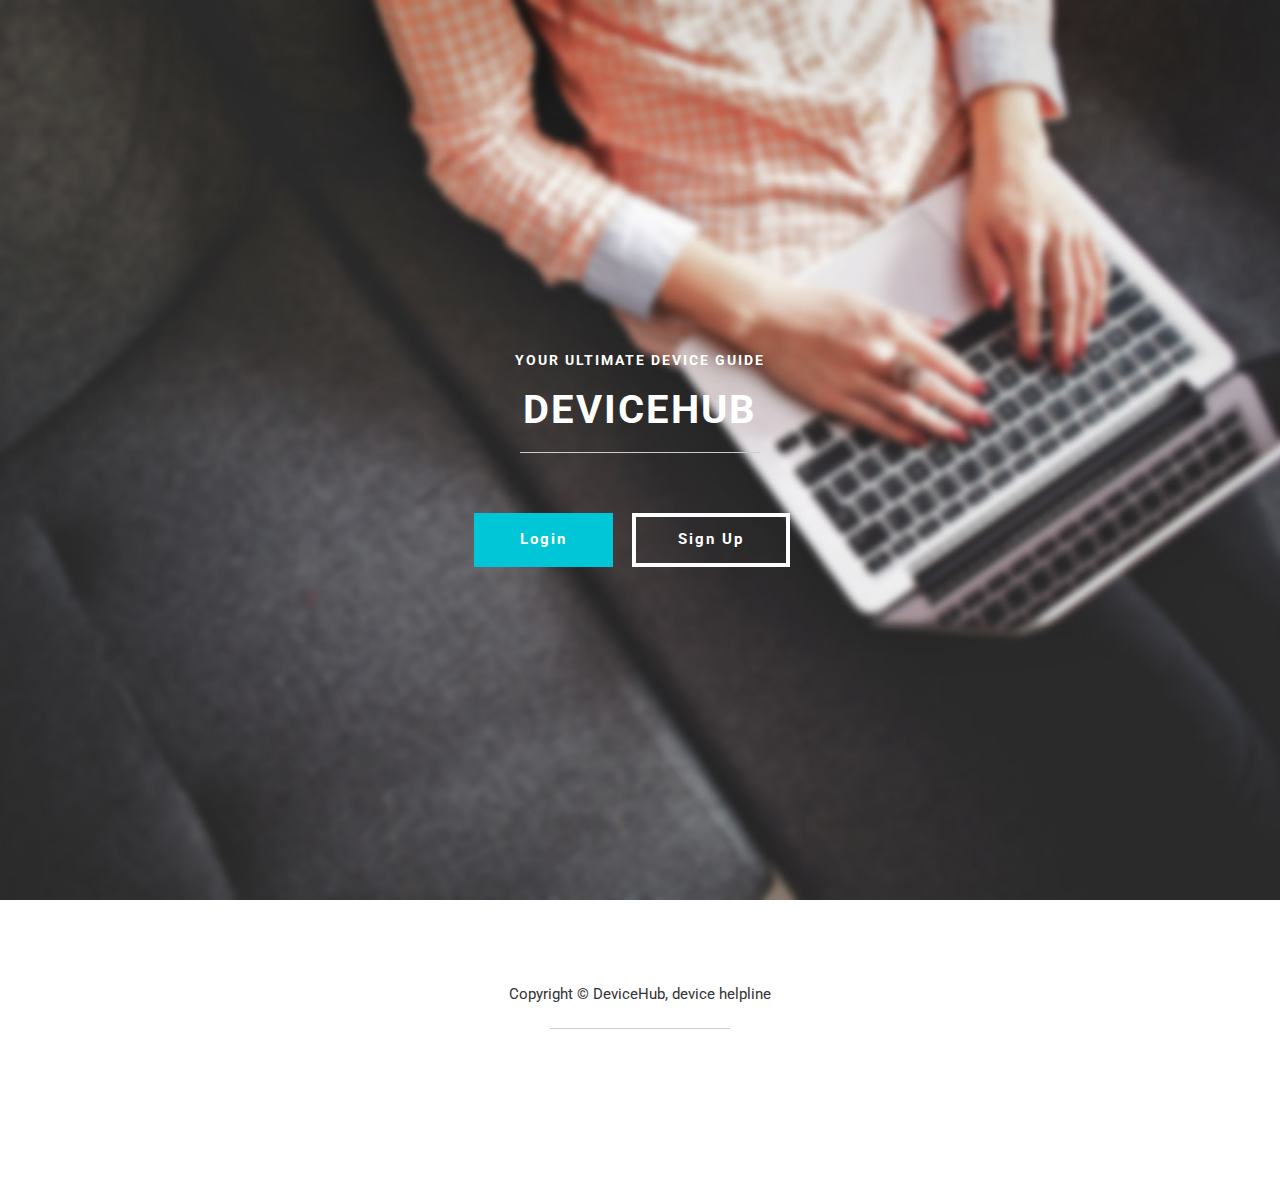
<file: index.html>
<!DOCTYPE html>
<html lang="en">
<head>
	<meta charset="utf-8">
	<title>DeviceHub</title>
	<meta http-equiv="X-UA-Compatible" content="IE=Edge">
	<meta name="viewport" content="width=device-width, initial-scale=1">
	<meta name="keywords" content="">
	<meta name="description" content="">
	<link rel="stylesheet" href="css/bootstrap.min.css">
	<link rel="stylesheet" href="css/font-awesome.min.css">
	<link rel="stylesheet" href="css/animate.min.css">
	<link rel="stylesheet" href="css/et-line-font.css">
	<link rel="stylesheet" href="css/nivo-lightbox.css">
	<link rel="stylesheet" href="css/nivo_themes/default/default.css">
	<link rel="stylesheet" href="css/style.css">
	<link href='https://fonts.googleapis.com/css?family=Roboto:400,300,500' rel='stylesheet' type='text/css'>
</head>
<body data-spy="scroll" data-target=".navbar-collapse" data-offset="50">

<section id="home">
	<div class="container">
		<div class="row">
			<div class="col-md-12 col-sm-12">
				<h3>YOUR ULTIMATE DEVICE GUIDE</h3>
				<h1>DEVICEHUB</h1>
				<hr>
				<a href="login.html" class="smoothScroll btn btn-danger">Login</a>
				<a href="signup.html" class="smoothScroll btn btn-default">Sign Up</a>
			</div>
		</div>
	</div>		
</section>

<footer>
	<div class="container">
		<div class="row">
			<div class="col-md-12 col-sm-12">
				<p>Copyright © DeviceHub, device helpline</p>
				<hr>
				<ul class="social-icon">
					<li><a href="#" class="fa fa-facebook wow fadeIn" data-wow-delay="0.3s"></a></li>
					<li><a href="#" class="fa fa-twitter wow fadeIn" data-wow-delay="0.6s"></a></li>
					<li><a href="#" class="fa fa-dribbble wow fadeIn" data-wow-delay="0.9s"></a></li>
					<li><a href="#" class="fa fa-behance wow fadeIn" data-wow-delay="0.9s"></a></li>
					<li><a href="#" class="fa fa-tumblr wow fadeIn" data-wow-delay="0.9s"></a></li>
				</ul>
			</div>
		</div>
	</div>
</footer>


<script src="js/jquery.js"></script>
<script src="js/bootstrap.min.js"></script>
<script src="js/smoothscroll.js"></script>
<script src="js/isotope.js"></script>
<script src="js/imagesloaded.min.js"></script>
<script src="js/nivo-lightbox.min.js"></script>
<script src="js/jquery.backstretch.min.js"></script>
<script src="js/wow.min.js"></script>
<script src="js/custom.js"></script>

</body>
</html>
</file>
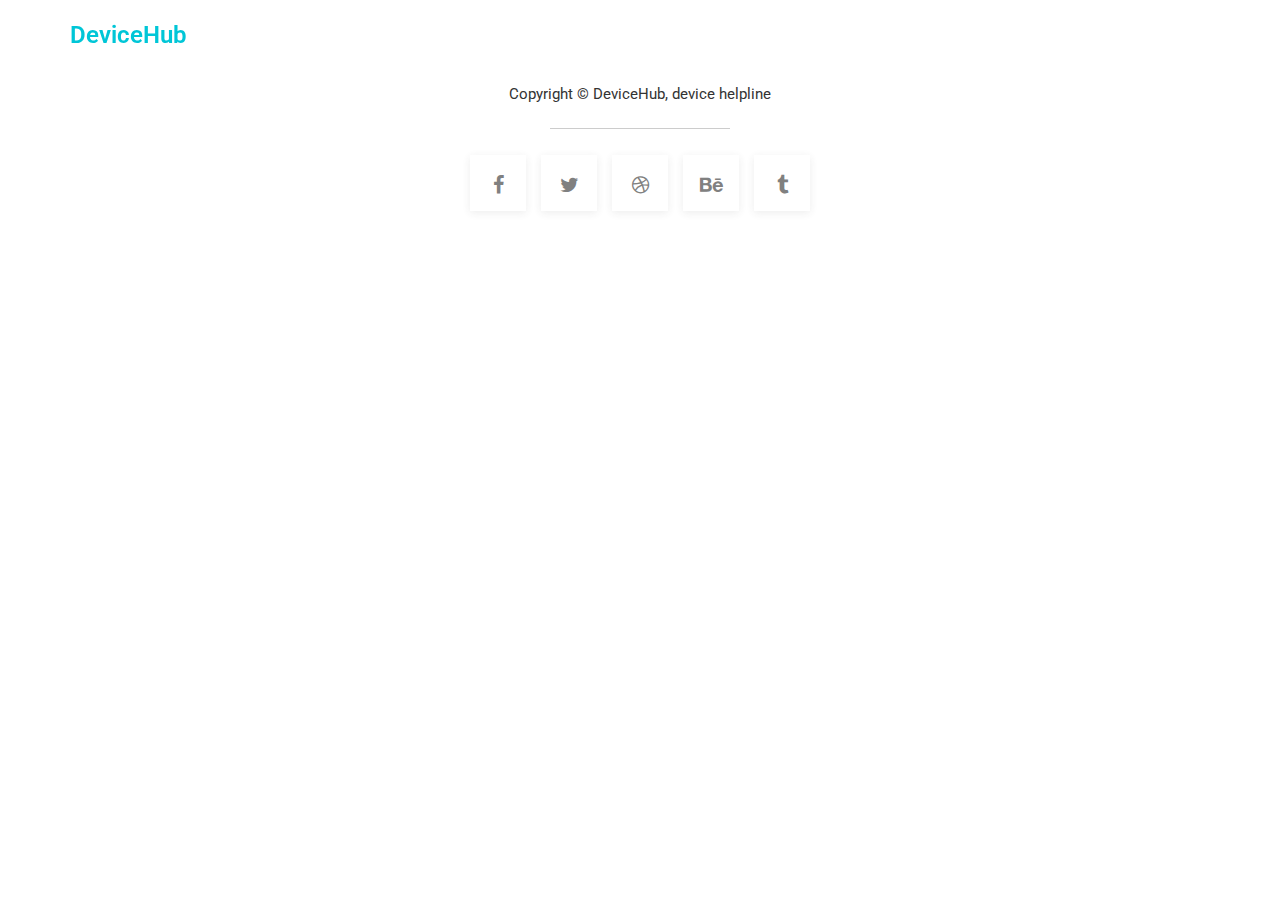
<file: information.html>
<!DOCTYPE html>
<html lang="en">
<head>
	<meta charset="utf-8">
	<title>DeviceHub</title>
	<meta http-equiv="X-UA-Compatible" content="IE=Edge">
	<meta name="viewport" content="width=device-width, initial-scale=1">
	<meta name="keywords" content="">
	<meta name="description" content="">
	<link rel="stylesheet" href="css/bootstrap.min.css">
	<link rel="stylesheet" href="css/font-awesome.min.css">
	<link rel="stylesheet" href="css/animate.min.css">
	<link rel="stylesheet" href="css/et-line-font.css">
	<link rel="stylesheet" href="css/nivo-lightbox.css">
	<link rel="stylesheet" href="css/nivo_themes/default/default.css">
	<link rel="stylesheet" href="css/style.css">
	<link href='https://fonts.googleapis.com/css?family=Roboto:400,300,500' rel='stylesheet' type='text/css'>
</head>
<body data-spy="scroll" data-target=".navbar-collapse" data-offset="50">



<section class="navbar navbar-fixed-top custom-navbar" role="navigation">
	<div class="container">
		<div class="navbar-header">
			<button class="navbar-toggle" data-toggle="collapse" data-target=".navbar-collapse">
				<span class="icon icon-bar"></span>
				<span class="icon icon-bar"></span>
				<span class="icon icon-bar"></span>
			</button>
			<a href="landing.html" class="navbar-brand">DeviceHub</a>
		</div>
		<div class="collapse navbar-collapse">
			<ul class="nav navbar-nav navbar-right">
				<li><a href="landing.html" class="smoothScroll">HOME</a></li>
				<li><a href="profile.html" class="smoothScroll">PROFILE</a></li>
				<li><a href="settings.html" class="smoothScroll">SETTINGS</a></li>
			</ul>
		</div>
	</div>
</section>
    
<footer>
	<div class="container">
		<div class="row">
			<div class="col-md-12 col-sm-12">
				<p>Copyright © DeviceHub, device helpline</p>
				<hr>
				<ul class="social-icon">
					<li><a href="#" class="fa fa-facebook wow fadeIn" data-wow-delay="0.3s"></a></li>
					<li><a href="#" class="fa fa-twitter wow fadeIn" data-wow-delay="0.6s"></a></li>
					<li><a href="#" class="fa fa-dribbble wow fadeIn" data-wow-delay="0.9s"></a></li>
					<li><a href="#" class="fa fa-behance wow fadeIn" data-wow-delay="0.9s"></a></li>
					<li><a href="#" class="fa fa-tumblr wow fadeIn" data-wow-delay="0.9s"></a></li>
				</ul>
			</div>
		</div>
	</div>
</footer>


<script src="js/jquery.js"></script>
<script src="js/bootstrap.min.js"></script>
<script src="js/smoothscroll.js"></script>
<script src="js/isotope.js"></script>
<script src="js/imagesloaded.min.js"></script>
<script src="js/nivo-lightbox.min.js"></script>
<script src="js/jquery.backstretch.min.js"></script>
<script src="js/wow.min.js"></script>
<script src="js/custom.js"></script>

</body>
</html>
</file>
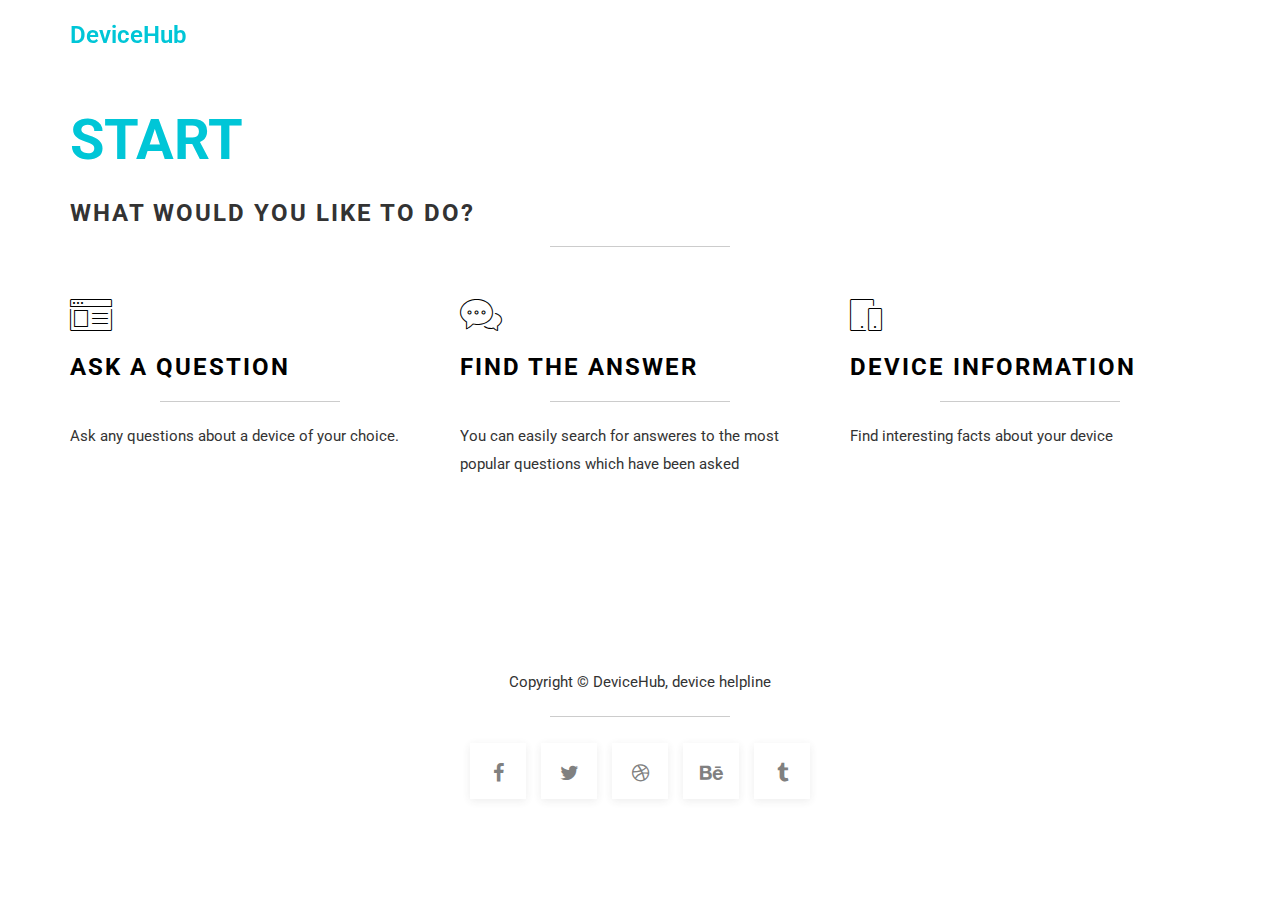
<file: landing.html>
<!DOCTYPE html>
<html lang="en">
<head>
	<meta charset="utf-8">
	<title>DeviceHub</title>
	<meta http-equiv="X-UA-Compatible" content="IE=Edge">
	<meta name="viewport" content="width=device-width, initial-scale=1">
	<meta name="keywords" content="">
	<meta name="description" content="">
	<link rel="stylesheet" href="css/bootstrap.min.css">
	<link rel="stylesheet" href="css/font-awesome.min.css">
	<link rel="stylesheet" href="css/animate.min.css">
	<link rel="stylesheet" href="css/et-line-font.css">
	<link rel="stylesheet" href="css/nivo-lightbox.css">
	<link rel="stylesheet" href="css/nivo_themes/default/default.css">
	<link rel="stylesheet" href="css/style.css">
	<link href='https://fonts.googleapis.com/css?family=Roboto:400,300,500' rel='stylesheet' type='text/css'>
</head>
<body data-spy="scroll" data-target=".navbar-collapse" data-offset="50">
 

<section class="navbar navbar-fixed-top custom-navbar" role="navigation">
	<div class="container">
		<div class="navbar-header">
			<button class="navbar-toggle" data-toggle="collapse" data-target=".navbar-collapse">
				<span class="icon icon-bar"></span>
				<span class="icon icon-bar"></span>
				<span class="icon icon-bar"></span>
			</button>
			<a href="landing.html" class="navbar-brand">DeviceHub</a>
		</div>
		<div class="collapse navbar-collapse">
			<ul class="nav navbar-nav navbar-right">
				<li><a href="landing.html" class="smoothScroll">HOME</a></li>
				<li><a href="profile.html" class="smoothScroll">PROFILE</a></li>
				<li><a href="settings.html" class="smoothScroll">SETTINGS</a></li>
			</ul>
		</div>
	</div>
</section>
 
<section id="landing">
	<div class="container">
		<div class="row">
			<div class="col-md-12 col-sm-12">
				<div class="section-title">
					<strong>START</strong>
					<h1 class="heading bold">WHAT WOULD YOU LIKE TO DO?</h1>
					<hr>
				</div>
			</div>
			<div class="col-lg-4 col-md-4 col-sm-4 wow fadeInUp" data-wow-delay="1s">
                <a href="question.html">
				<i class="icon-browser medium-icon"></i>
					<h3>ASK A QUESTION</h3>
                     </a>
					<hr>
					<p>Ask any questions about a device of your choice.</p>
			</div>
            <div class="col-lg-4 col-md-4 col-sm-4 wow fadeInUp" data-wow-delay="1s">
                <a href="search.html">
				<i class="icon-chat medium-icon"></i>
					<h3>FIND THE ANSWER</h3></a>
					<hr>
					<p>You can easily search for answeres to the most popular questions which have been asked</p>
			</div>
			<div class="col-lg-4 col-md-4 col-sm-4 wow fadeInUp" data-wow-delay="0.9s">
                <a href="information.html">
				<i class="icon-mobile medium-icon"></i>
					<h3>DEVICE INFORMATION</h3></a>
					<hr>
					<p>Find interesting facts about your device</p>
			</div>
		</div>
	</div>
</section>
    
<footer>
	<div class="container">
		<div class="row">
			<div class="col-md-12 col-sm-12">
				<p>Copyright © DeviceHub, device helpline</p>
				<hr>
				<ul class="social-icon">
					<li><a href="#" class="fa fa-facebook wow fadeIn" data-wow-delay="0.3s"></a></li>
					<li><a href="#" class="fa fa-twitter wow fadeIn" data-wow-delay="0.6s"></a></li>
					<li><a href="#" class="fa fa-dribbble wow fadeIn" data-wow-delay="0.9s"></a></li>
					<li><a href="#" class="fa fa-behance wow fadeIn" data-wow-delay="0.9s"></a></li>
					<li><a href="#" class="fa fa-tumblr wow fadeIn" data-wow-delay="0.9s"></a></li>
				</ul>
			</div>
		</div>
	</div>
</footer>


<script src="js/jquery.js"></script>
<script src="js/bootstrap.min.js"></script>
<script src="js/smoothscroll.js"></script>
<script src="js/isotope.js"></script>
<script src="js/imagesloaded.min.js"></script>
<script src="js/nivo-lightbox.min.js"></script>
<script src="js/jquery.backstretch.min.js"></script>
<script src="js/wow.min.js"></script>
<script src="js/custom.js"></script>

</body>
</html>
</file>
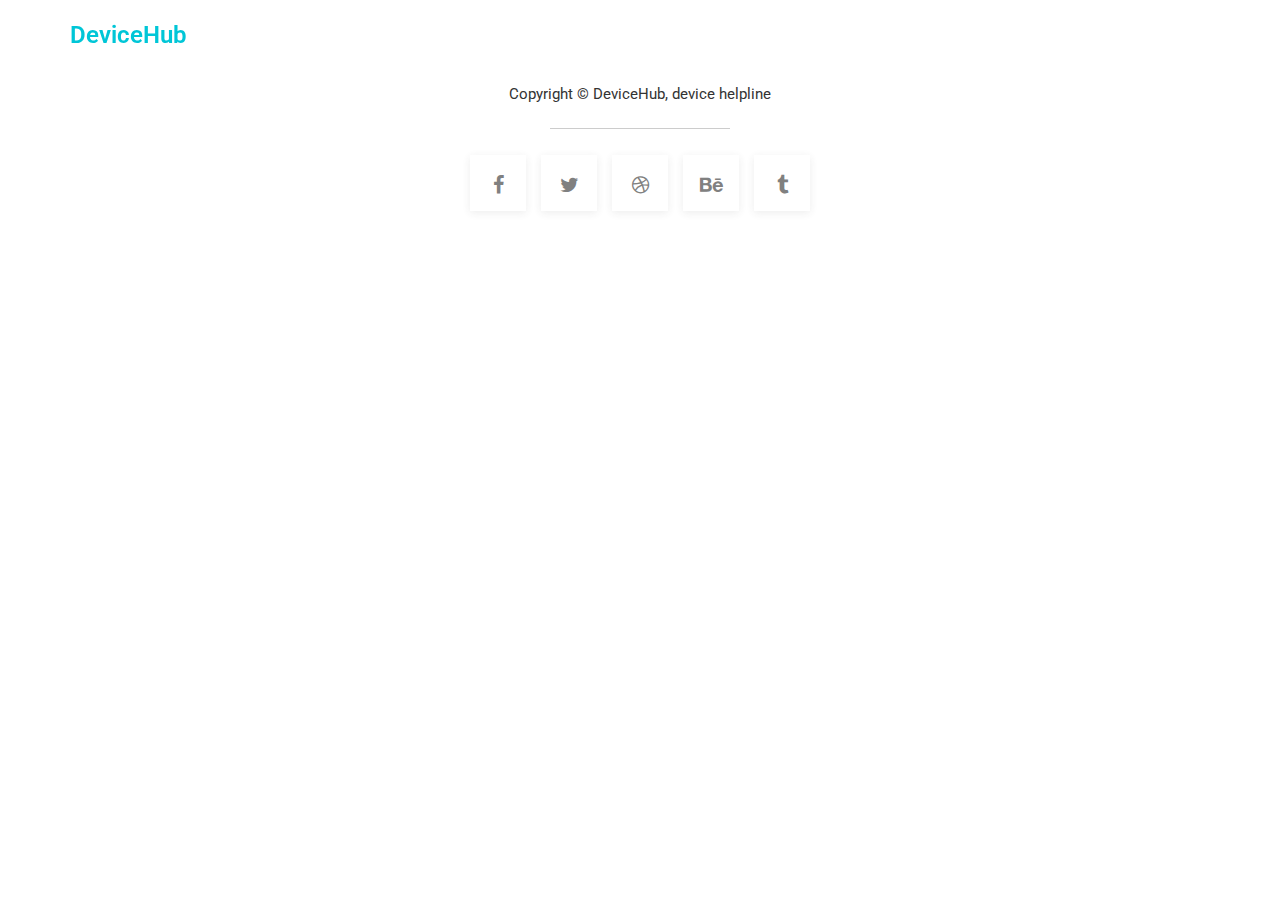
<file: login.html>
<!DOCTYPE html>
<html lang="en">
<head>
	<meta charset="utf-8">
	<title>DeviceHub</title>
	<meta http-equiv="X-UA-Compatible" content="IE=Edge">
	<meta name="viewport" content="width=device-width, initial-scale=1">
	<meta name="keywords" content="">
	<meta name="description" content="">
	<link rel="stylesheet" href="css/bootstrap.min.css">
	<link rel="stylesheet" href="css/font-awesome.min.css">
	<link rel="stylesheet" href="css/animate.min.css">
	<link rel="stylesheet" href="css/et-line-font.css">
	<link rel="stylesheet" href="css/nivo-lightbox.css">
	<link rel="stylesheet" href="css/nivo_themes/default/default.css">
	<link rel="stylesheet" href="css/style.css">
	<link href='https://fonts.googleapis.com/css?family=Roboto:400,300,500' rel='stylesheet' type='text/css'>
</head>
<body data-spy="scroll" data-target=".navbar-collapse" data-offset="50">



<section class="navbar navbar-fixed-top custom-navbar" role="navigation">
	<div class="container">
		<div class="navbar-header">
			<button class="navbar-toggle" data-toggle="collapse" data-target=".navbar-collapse">
				<span class="icon icon-bar"></span>
				<span class="icon icon-bar"></span>
				<span class="icon icon-bar"></span>
			</button>
			<a href="landing.html" class="navbar-brand">DeviceHub</a>
		</div>
	</div>
</section>
    
<footer>
	<div class="container">
		<div class="row">
			<div class="col-md-12 col-sm-12">
				<p>Copyright © DeviceHub, device helpline</p>
				<hr>
				<ul class="social-icon">
					<li><a href="#" class="fa fa-facebook wow fadeIn" data-wow-delay="0.3s"></a></li>
					<li><a href="#" class="fa fa-twitter wow fadeIn" data-wow-delay="0.6s"></a></li>
					<li><a href="#" class="fa fa-dribbble wow fadeIn" data-wow-delay="0.9s"></a></li>
					<li><a href="#" class="fa fa-behance wow fadeIn" data-wow-delay="0.9s"></a></li>
					<li><a href="#" class="fa fa-tumblr wow fadeIn" data-wow-delay="0.9s"></a></li>
				</ul>
			</div>
		</div>
	</div>
</footer>


<script src="js/jquery.js"></script>
<script src="js/bootstrap.min.js"></script>
<script src="js/smoothscroll.js"></script>
<script src="js/isotope.js"></script>
<script src="js/imagesloaded.min.js"></script>
<script src="js/nivo-lightbox.min.js"></script>
<script src="js/jquery.backstretch.min.js"></script>
<script src="js/wow.min.js"></script>
<script src="js/custom.js"></script>

</body>
</html>
</file>
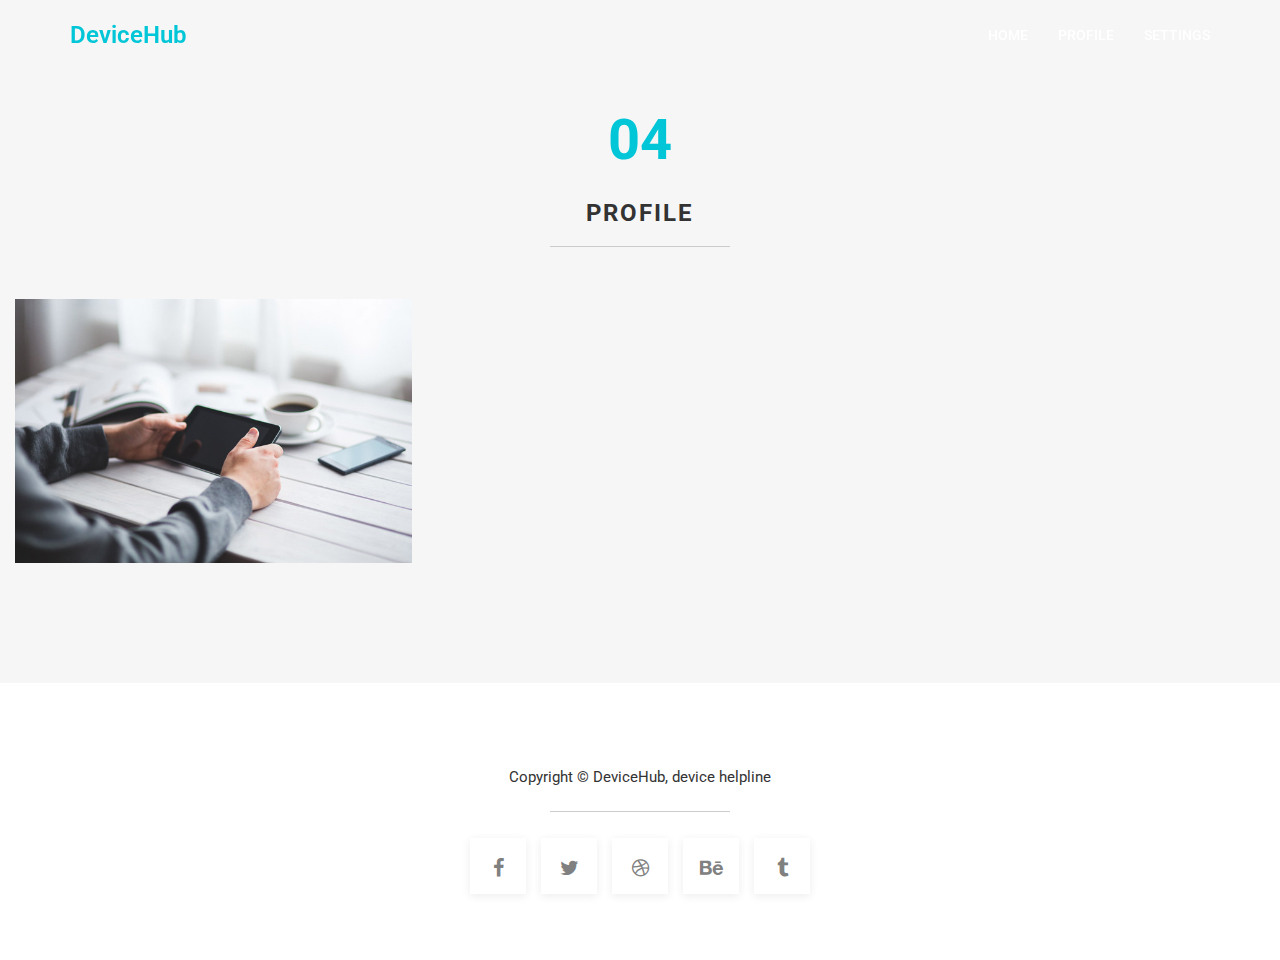
<file: profile.html>
<!DOCTYPE html>
<html lang="en">
<head>
	<meta charset="utf-8">
	<title>DeviceHub</title>
	<meta http-equiv="X-UA-Compatible" content="IE=Edge">
	<meta name="viewport" content="width=device-width, initial-scale=1">
	<meta name="keywords" content="">
	<meta name="description" content="">
	<link rel="stylesheet" href="css/bootstrap.min.css">
	<link rel="stylesheet" href="css/font-awesome.min.css">
	<link rel="stylesheet" href="css/animate.min.css">
	<link rel="stylesheet" href="css/et-line-font.css">
	<link rel="stylesheet" href="css/nivo-lightbox.css">
	<link rel="stylesheet" href="css/nivo_themes/default/default.css">
	<link rel="stylesheet" href="css/style.css">
	<link href='https://fonts.googleapis.com/css?family=Roboto:400,300,500' rel='stylesheet' type='text/css'>
</head>
<body data-spy="scroll" data-target=".navbar-collapse" data-offset="50">



<section class="navbar navbar-fixed-top custom-navbar" role="navigation">
	<div class="container">
		<div class="navbar-header">
			<button class="navbar-toggle" data-toggle="collapse" data-target=".navbar-collapse">
				<span class="icon icon-bar"></span>
				<span class="icon icon-bar"></span>
				<span class="icon icon-bar"></span>
			</button>
			<a href="landing.html" class="navbar-brand">DeviceHub</a>
		</div>
		<div class="collapse navbar-collapse">
			<ul class="nav navbar-nav navbar-right">
				<li><a href="landing.html" class="smoothScroll">HOME</a></li>
				<li><a href="profile.html" class="smoothScroll">PROFILE</a></li>
				<li><a href="settings.html" class="smoothScroll">SETTINGS</a></li>
			</ul>
		</div>
	</div>
</section>
    
<div id="portfolio">
	<div class="container">
		<div class="row">
			<div class="col-md-12 col-sm-12">
				<div class="section-title">
					<strong>04</strong>
					<h1 class="heading bold">PROFILE</h1>
					<hr>
				</div>
				<div class="iso-section">
               		<div class="iso-box-section wow fadeIn" data-wow-delay="0.9s">
               			<div class="iso-box-wrapper col4-iso-box">

               				 <div class="iso-box html wordpress mobile col-lg-4 col-md-4 col-sm-6">
               				 	<a href="images/portfolio-img1.jpg" data-lightbox-gallery="portfolio-gallery"><img src="images/portfolio-img1.jpg" alt="portfolio img"></a>
               				 </div>

               			</div>
               		</div>

				</div>
			</div>
		</div>
	</div>
</div>		

    
<footer>
	<div class="container">
		<div class="row">
			<div class="col-md-12 col-sm-12">
				<p>Copyright © DeviceHub, device helpline</p>
				<hr>
				<ul class="social-icon">
					<li><a href="#" class="fa fa-facebook wow fadeIn" data-wow-delay="0.3s"></a></li>
					<li><a href="#" class="fa fa-twitter wow fadeIn" data-wow-delay="0.6s"></a></li>
					<li><a href="#" class="fa fa-dribbble wow fadeIn" data-wow-delay="0.9s"></a></li>
					<li><a href="#" class="fa fa-behance wow fadeIn" data-wow-delay="0.9s"></a></li>
					<li><a href="#" class="fa fa-tumblr wow fadeIn" data-wow-delay="0.9s"></a></li>
				</ul>
			</div>
		</div>
	</div>
</footer>


<script src="js/jquery.js"></script>
<script src="js/bootstrap.min.js"></script>
<script src="js/smoothscroll.js"></script>
<script src="js/isotope.js"></script>
<script src="js/imagesloaded.min.js"></script>
<script src="js/nivo-lightbox.min.js"></script>
<script src="js/jquery.backstretch.min.js"></script>
<script src="js/wow.min.js"></script>
<script src="js/custom.js"></script>

</body>
</html>
</file>
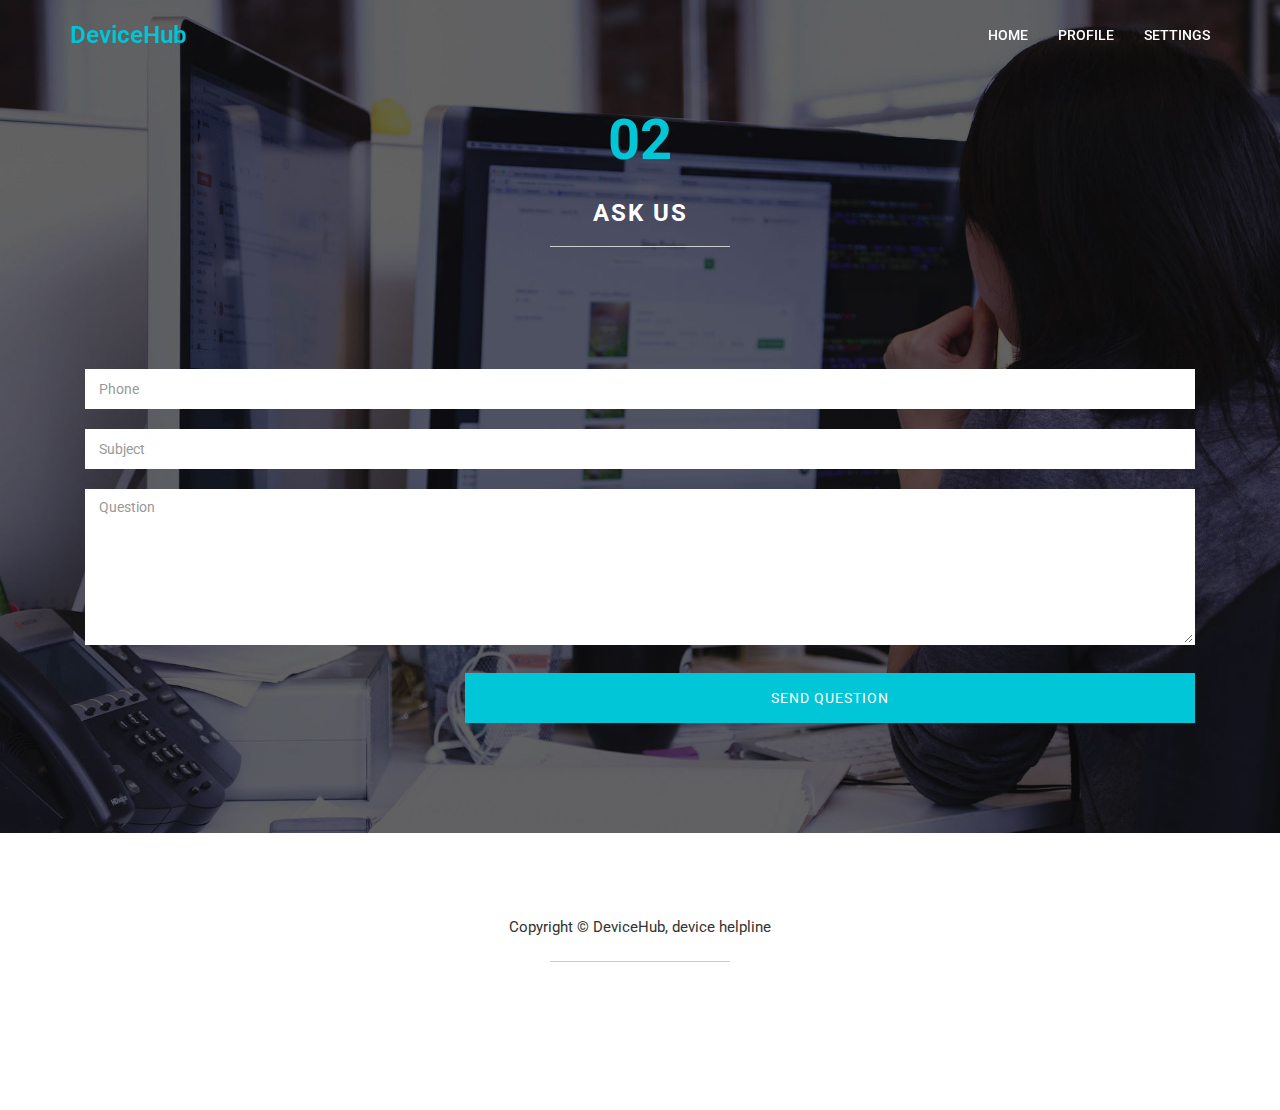
<file: question.html>
<!DOCTYPE html>
<html lang="en">
<head>
	<meta charset="utf-8">
	<title>DeviceHub</title>
	<meta http-equiv="X-UA-Compatible" content="IE=Edge">
	<meta name="viewport" content="width=device-width, initial-scale=1">
	<meta name="keywords" content="">
	<meta name="description" content="">
	<link rel="stylesheet" href="css/bootstrap.min.css">
	<link rel="stylesheet" href="css/font-awesome.min.css">
	<link rel="stylesheet" href="css/animate.min.css">
	<link rel="stylesheet" href="css/et-line-font.css">
	<link rel="stylesheet" href="css/nivo-lightbox.css">
	<link rel="stylesheet" href="css/nivo_themes/default/default.css">
	<link rel="stylesheet" href="css/style.css">
	<link href='https://fonts.googleapis.com/css?family=Roboto:400,300,500' rel='stylesheet' type='text/css'>
</head>
<body data-spy="scroll" data-target=".navbar-collapse" data-offset="50">



<section class="navbar navbar-fixed-top custom-navbar" role="navigation">
	<div class="container">
		<div class="navbar-header">
			<button class="navbar-toggle" data-toggle="collapse" data-target=".navbar-collapse">
				<span class="icon icon-bar"></span>
				<span class="icon icon-bar"></span>
				<span class="icon icon-bar"></span>
			</button>
			<a href="landing.html" class="navbar-brand">DeviceHub</a>
		</div>
		<div class="collapse navbar-collapse">
			<ul class="nav navbar-nav navbar-right">
				<li><a href="landing.html" class="smoothScroll">HOME</a></li>
				<li><a href="profile.html" class="smoothScroll">PROFILE</a></li>
				<li><a href="settings.html" class="smoothScroll">SETTINGS</a></li>
			</ul>
		</div>
	</div>
</section>
     
<section id="contact">
	<div class="container">
		<div class="row">
			<div class="col-md-12 col-sm-12 text-center">
				<div class="section-title">
					<strong>02</strong>
					<h1 class="heading bold">ASK US</h1>
					<hr>
				</div>
			</div>
			<div class="col-md-6 col-sm-12">
				<form action="#" method="get" class="wow fadeInUp" data-wow-delay="0.6s">
					<div class="col-md-6 col-sm-6">
						<input type="text" class="form-control" placeholder="Phone" name="name">
					</div>
					<div class="col-md-6 col-sm-6">
						<input type="email" class="form-control" placeholder="Subject" name="email">
					</div>
					<div class="col-md-12 col-sm-20">
						<textarea class="form-control" placeholder="Question" rows="7" name="message"></textarea>
					</div>
					<div class="col-md-offset-4 col-md-8 col-sm-offset-4 col-sm-8">
						<input type="submit" class="form-control" value="SEND QUESTION">
					</div>
				</form>
			</div>
		</div>
	</div>
</section> 
    
<footer>
	<div class="container">
		<div class="row">
			<div class="col-md-12 col-sm-12">
				<p>Copyright © DeviceHub, device helpline</p>
				<hr>
				<ul class="social-icon">
					<li><a href="#" class="fa fa-facebook wow fadeIn" data-wow-delay="0.3s"></a></li>
					<li><a href="#" class="fa fa-twitter wow fadeIn" data-wow-delay="0.6s"></a></li>
					<li><a href="#" class="fa fa-dribbble wow fadeIn" data-wow-delay="0.9s"></a></li>
					<li><a href="#" class="fa fa-behance wow fadeIn" data-wow-delay="0.9s"></a></li>
					<li><a href="#" class="fa fa-tumblr wow fadeIn" data-wow-delay="0.9s"></a></li>
				</ul>
			</div>
		</div>
	</div>
</footer>


<script src="js/jquery.js"></script>
<script src="js/bootstrap.min.js"></script>
<script src="js/smoothscroll.js"></script>
<script src="js/isotope.js"></script>
<script src="js/imagesloaded.min.js"></script>
<script src="js/nivo-lightbox.min.js"></script>
<script src="js/jquery.backstretch.min.js"></script>
<script src="js/wow.min.js"></script>
<script src="js/custom.js"></script>

</body>
</html>
</file>
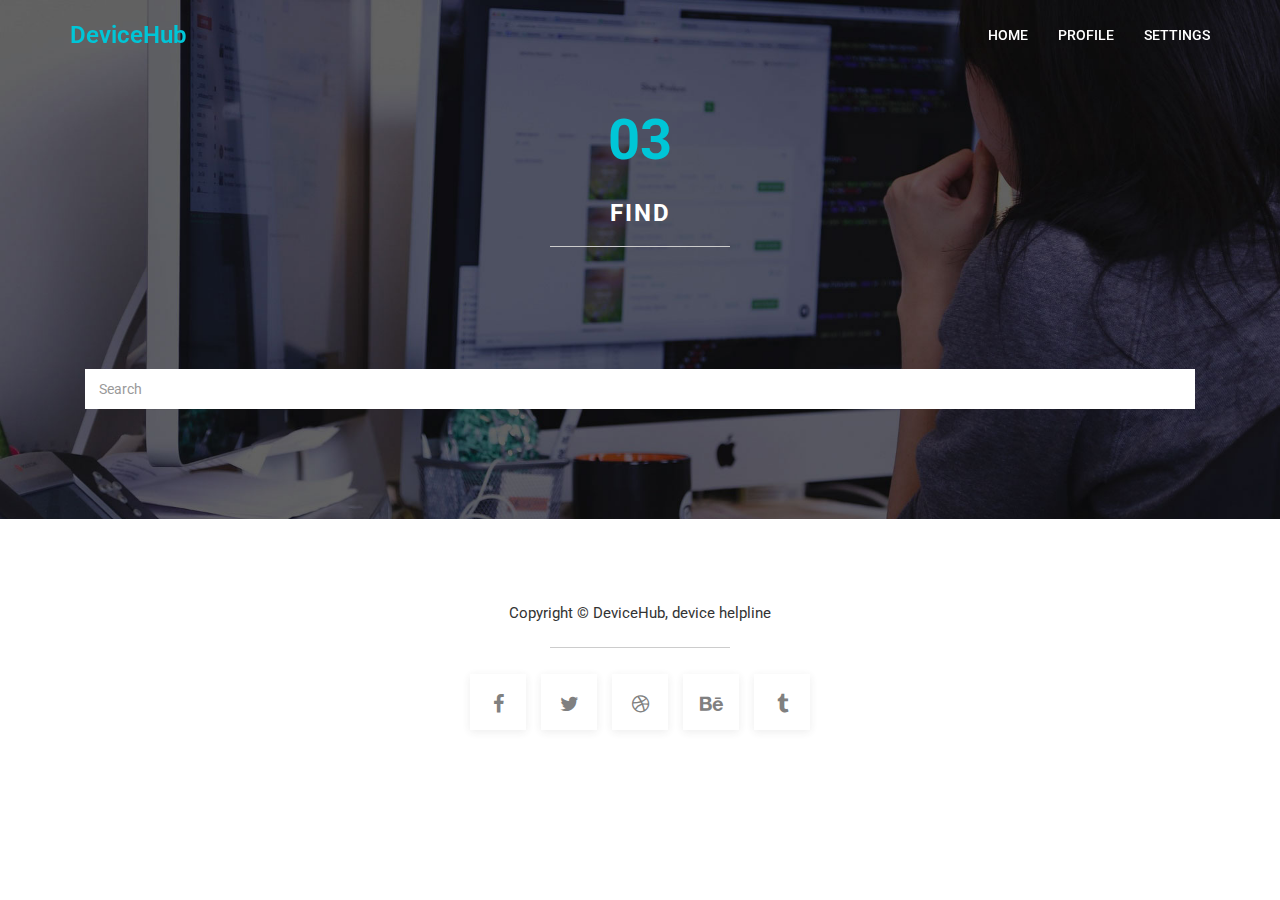
<file: search.html>
<!DOCTYPE html>
<html lang="en">
<head>
	<meta charset="utf-8">
	<title>DeviceHub</title>
	<meta http-equiv="X-UA-Compatible" content="IE=Edge">
	<meta name="viewport" content="width=device-width, initial-scale=1">
	<meta name="keywords" content="">
	<meta name="description" content="">
	<link rel="stylesheet" href="css/bootstrap.min.css">
	<link rel="stylesheet" href="css/font-awesome.min.css">
	<link rel="stylesheet" href="css/animate.min.css">
	<link rel="stylesheet" href="css/et-line-font.css">
	<link rel="stylesheet" href="css/nivo-lightbox.css">
	<link rel="stylesheet" href="css/nivo_themes/default/default.css">
	<link rel="stylesheet" href="css/style.css">
	<link href='https://fonts.googleapis.com/css?family=Roboto:400,300,500' rel='stylesheet' type='text/css'>
</head>
<body data-spy="scroll" data-target=".navbar-collapse" data-offset="50">



<section class="navbar navbar-fixed-top custom-navbar" role="navigation">
	<div class="container">
		<div class="navbar-header">
			<button class="navbar-toggle" data-toggle="collapse" data-target=".navbar-collapse">
				<span class="icon icon-bar"></span>
				<span class="icon icon-bar"></span>
				<span class="icon icon-bar"></span>
			</button>
			<a href="landing.html" class="navbar-brand">DeviceHub</a>
		</div>
		<div class="collapse navbar-collapse">
			<ul class="nav navbar-nav navbar-right">
				<li><a href="landing.html" class="smoothScroll">HOME</a></li>
				<li><a href="profile.html" class="smoothScroll">PROFILE</a></li>
				<li><a href="settings.html" class="smoothScroll">SETTINGS</a></li>
			</ul>
		</div>
	</div>
</section>
     
<section id="contact">
	<div class="container">
		<div class="row">
			<div class="col-md-12 col-sm-12 text-center">
				<div class="section-title">
					<strong>03</strong>
					<h1 class="heading bold">FIND</h1>
					<hr>
				</div>
			</div>
			<div class="col-md-6 col-sm-12">
				<form action="#" method="get" class="wow fadeInUp" data-wow-delay="0.6s">
					<div class="col-md-6 col-sm-6">
						<input type="text" class="form-control" placeholder="Search" name="name">
					</div>
				</form>
			</div>
		</div>
	</div>
</section> 
    
<footer>
	<div class="container">
		<div class="row">
			<div class="col-md-12 col-sm-12">
				<p>Copyright © DeviceHub, device helpline</p>
				<hr>
				<ul class="social-icon">
					<li><a href="#" class="fa fa-facebook wow fadeIn" data-wow-delay="0.3s"></a></li>
					<li><a href="#" class="fa fa-twitter wow fadeIn" data-wow-delay="0.6s"></a></li>
					<li><a href="#" class="fa fa-dribbble wow fadeIn" data-wow-delay="0.9s"></a></li>
					<li><a href="#" class="fa fa-behance wow fadeIn" data-wow-delay="0.9s"></a></li>
					<li><a href="#" class="fa fa-tumblr wow fadeIn" data-wow-delay="0.9s"></a></li>
				</ul>
			</div>
		</div>
	</div>
</footer>


<script src="js/jquery.js"></script>
<script src="js/bootstrap.min.js"></script>
<script src="js/smoothscroll.js"></script>
<script src="js/isotope.js"></script>
<script src="js/imagesloaded.min.js"></script>
<script src="js/nivo-lightbox.min.js"></script>
<script src="js/jquery.backstretch.min.js"></script>
<script src="js/wow.min.js"></script>
<script src="js/custom.js"></script>

</body>
</html>
</file>
<file: css/et-line-font.css>
@font-face {
	font-family: 'et-line';
	src:url('../fonts/et-line.eot');
	src:url('../fonts/et-line.eot?#iefix') format('embedded-opentype'),
		url('../fonts/et-line.woff') format('woff'),
		url('../fonts/et-line.ttf') format('truetype'),
		url('../fonts/et-line.svg#et-line') format('svg');
	font-weight: normal;
	font-style: normal;
}

/* Use the following CSS code if you want to use data attributes for inserting your icons */
[data-icon]:before {
	font-family: 'et-line';
	content: attr(data-icon);
	speak: none;
	font-size: 40px;
	font-weight: normal;
	font-variant: normal;
	text-transform: none;
	line-height: 1;
	-webkit-font-smoothing: antialiased;
	-moz-osx-font-smoothing: grayscale;
	display:inline-block;
}

/* Use the following CSS code if you want to have a class per icon */
/*
Instead of a list of all class selectors,
you can use the generic selector below, but it's slower:
[class*="icon-"] {
*/
.icon-mobile, .icon-laptop, .icon-desktop, .icon-tablet, .icon-phone, .icon-document, .icon-documents, .icon-search, .icon-clipboard, .icon-newspaper, .icon-notebook, .icon-book-open, .icon-browser, .icon-calendar, .icon-presentation, .icon-picture, .icon-pictures, .icon-video, .icon-camera, .icon-printer, .icon-toolbox, .icon-briefcase, .icon-wallet, .icon-gift, .icon-bargraph, .icon-grid, .icon-expand, .icon-focus, .icon-edit, .icon-adjustments, .icon-ribbon, .icon-hourglass, .icon-lock, .icon-megaphone, .icon-shield, .icon-trophy, .icon-flag, .icon-map, .icon-puzzle, .icon-basket, .icon-envelope, .icon-streetsign, .icon-telescope, .icon-gears, .icon-key, .icon-paperclip, .icon-attachment, .icon-pricetags, .icon-lightbulb, .icon-layers, .icon-pencil, .icon-tools, .icon-tools-2, .icon-scissors, .icon-paintbrush, .icon-magnifying-glass, .icon-circle-compass, .icon-linegraph, .icon-mic, .icon-strategy, .icon-beaker, .icon-caution, .icon-recycle, .icon-anchor, .icon-profile-male, .icon-profile-female, .icon-bike, .icon-wine, .icon-hotairballoon, .icon-globe, .icon-genius, .icon-map-pin, .icon-dial, .icon-chat, .icon-heart, .icon-cloud, .icon-upload, .icon-download, .icon-target, .icon-hazardous, .icon-piechart, .icon-speedometer, .icon-global, .icon-compass, .icon-lifesaver, .icon-clock, .icon-aperture, .icon-quote, .icon-scope, .icon-alarmclock, .icon-refresh, .icon-happy, .icon-sad, .icon-facebook, .icon-twitter, .icon-googleplus, .icon-rss, .icon-tumblr, .icon-linkedin, .icon-dribbble {
	font-family: 'et-line';
	speak: none;
	font-style: normal;
	font-weight: normal;
	font-variant: normal;
	text-transform: none;
	line-height: 1;
	-webkit-font-smoothing: antialiased;
	-moz-osx-font-smoothing: grayscale;
	display:inline-block;
}
.icon-mobile:before {
	content: "\e000";
}
.icon-laptop:before {
	content: "\e001";
}
.icon-desktop:before {
	content: "\e002";
}
.icon-tablet:before {
	content: "\e003";
}
.icon-phone:before {
	content: "\e004";
}
.icon-document:before {
	content: "\e005";
}
.icon-documents:before {
	content: "\e006";
}
.icon-search:before {
	content: "\e007";
}
.icon-clipboard:before {
	content: "\e008";
}
.icon-newspaper:before {
	content: "\e009";
}
.icon-notebook:before {
	content: "\e00a";
}
.icon-book-open:before {
	content: "\e00b";
}
.icon-browser:before {
	content: "\e00c";
}
.icon-calendar:before {
	content: "\e00d";
}
.icon-presentation:before {
	content: "\e00e";
}
.icon-picture:before {
	content: "\e00f";
}
.icon-pictures:before {
	content: "\e010";
}
.icon-video:before {
	content: "\e011";
}
.icon-camera:before {
	content: "\e012";
}
.icon-printer:before {
	content: "\e013";
}
.icon-toolbox:before {
	content: "\e014";
}
.icon-briefcase:before {
	content: "\e015";
}
.icon-wallet:before {
	content: "\e016";
}
.icon-gift:before {
	content: "\e017";
}
.icon-bargraph:before {
	content: "\e018";
}
.icon-grid:before {
	content: "\e019";
}
.icon-expand:before {
	content: "\e01a";
}
.icon-focus:before {
	content: "\e01b";
}
.icon-edit:before {
	content: "\e01c";
}
.icon-adjustments:before {
	content: "\e01d";
}
.icon-ribbon:before {
	content: "\e01e";
}
.icon-hourglass:before {
	content: "\e01f";
}
.icon-lock:before {
	content: "\e020";
}
.icon-megaphone:before {
	content: "\e021";
}
.icon-shield:before {
	content: "\e022";
}
.icon-trophy:before {
	content: "\e023";
}
.icon-flag:before {
	content: "\e024";
}
.icon-map:before {
	content: "\e025";
}
.icon-puzzle:before {
	content: "\e026";
}
.icon-basket:before {
	content: "\e027";
}
.icon-envelope:before {
	content: "\e028";
}
.icon-streetsign:before {
	content: "\e029";
}
.icon-telescope:before {
	content: "\e02a";
}
.icon-gears:before {
	content: "\e02b";
}
.icon-key:before {
	content: "\e02c";
}
.icon-paperclip:before {
	content: "\e02d";
}
.icon-attachment:before {
	content: "\e02e";
}
.icon-pricetags:before {
	content: "\e02f";
}
.icon-lightbulb:before {
	content: "\e030";
}
.icon-layers:before {
	content: "\e031";
}
.icon-pencil:before {
	content: "\e032";
}
.icon-tools:before {
	content: "\e033";
}
.icon-tools-2:before {
	content: "\e034";
}
.icon-scissors:before {
	content: "\e035";
}
.icon-paintbrush:before {
	content: "\e036";
}
.icon-magnifying-glass:before {
	content: "\e037";
}
.icon-circle-compass:before {
	content: "\e038";
}
.icon-linegraph:before {
	content: "\e039";
}
.icon-mic:before {
	content: "\e03a";
}
.icon-strategy:before {
	content: "\e03b";
}
.icon-beaker:before {
	content: "\e03c";
}
.icon-caution:before {
	content: "\e03d";
}
.icon-recycle:before {
	content: "\e03e";
}
.icon-anchor:before {
	content: "\e03f";
}
.icon-profile-male:before {
	content: "\e040";
}
.icon-profile-female:before {
	content: "\e041";
}
.icon-bike:before {
	content: "\e042";
}
.icon-wine:before {
	content: "\e043";
}
.icon-hotairballoon:before {
	content: "\e044";
}
.icon-globe:before {
	content: "\e045";
}
.icon-genius:before {
	content: "\e046";
}
.icon-map-pin:before {
	content: "\e047";
}
.icon-dial:before {
	content: "\e048";
}
.icon-chat:before {
	content: "\e049";
}
.icon-heart:before {
	content: "\e04a";
}
.icon-cloud:before {
	content: "\e04b";
}
.icon-upload:before {
	content: "\e04c";
}
.icon-download:before {
	content: "\e04d";
}
.icon-target:before {
	content: "\e04e";
}
.icon-hazardous:before {
	content: "\e04f";
}
.icon-piechart:before {
	content: "\e050";
}
.icon-speedometer:before {
	content: "\e051";
}
.icon-global:before {
	content: "\e052";
}
.icon-compass:before {
	content: "\e053";
}
.icon-lifesaver:before {
	content: "\e054";
}
.icon-clock:before {
	content: "\e055";
}
.icon-aperture:before {
	content: "\e056";
}
.icon-quote:before {
	content: "\e057";
}
.icon-scope:before {
	content: "\e058";
}
.icon-alarmclock:before {
	content: "\e059";
}
.icon-refresh:before {
	content: "\e05a";
}
.icon-happy:before {
	content: "\e05b";
}
.icon-sad:before {
	content: "\e05c";
}
.icon-facebook:before {
	content: "\e05d";
}
.icon-twitter:before {
	content: "\e05e";
}
.icon-googleplus:before {
	content: "\e05f";
}
.icon-rss:before {
	content: "\e060";
}
.icon-tumblr:before {
	content: "\e061";
}
.icon-linkedin:before {
	content: "\e062";
}
.icon-dribbble:before {
	content: "\e063";
}
</file>
<file: css/style.css>
/*

Template 2075 Digital Team

http://www.tooplate.com/view/2075-digital-team

*/

body {
    background: #ffffff;
    font-family: 'Roboto', sans-serif;
    font-weight: 400;
    position: relative;
  }


html, body {
     width: 100%;
     overflow-x: hidden;
  }

h1, h2, h3, h4 {
  font-weight: bold;
  letter-spacing: 2px;
}

.heading {
  font-size: 20px;
}
.subheading {
  font-size: 14px;
  font-weight: bold;
  padding-bottom: 60px;
}
.bold {
  font-weight: bold;
}

p {
  line-height: 28px;
  font-size: 15px;
}

a {
  outline: none !important;
}

hr {
  width: 180px;
  border-color: #CCC;
}

.section-title strong {
	color: #00C6D7;
  	font-size: 56px;
}

.section-title h1 {
	font-size: 24px;
}

.section-title {
  padding-bottom: 32px;
}

.medium-icon {
  font-size: 32px !important;
}

#landing,#about, #team, 
#portfolio, #pricing, #contact {
   padding-top: 100px;
  padding-bottom: 100px;
}

.preloader {
    position: fixed;
    top: 0;
    left: 0;
    width: 100%;
    height: 100%;
    z-index: 99999;
    display: -webkit-flex;
    display: -ms-flexbox;
    display: flex;
    -webkit-flex-flow: row nowrap;
        -ms-flex-flow: row nowrap;
            flex-flow: row nowrap;
    -webkit-justify-content: center;
        -ms-flex-pack: center;
            justify-content: center;
    -webkit-align-items: center;
        -ms-flex-align: center;
            align-items: center;
    background: none repeat scroll 0 0 #fff;
}
.sk-spinner-circle.sk-spinner {
  width: 22px;
  height: 22px;
  position: relative; }
.sk-spinner-circle .sk-circle {
  width: 100%;
  height: 100%;
  position: absolute;
  left: 0;
  top: 0; }
.sk-spinner-circle .sk-circle:before {
  content: '';
  display: block;
  margin: 0 auto;
  width: 20%;
  height: 20%;
  background-color: #00c6d7;
  border-radius: 100%;
  -webkit-animation: sk-circleBounceDelay 1.2s infinite ease-in-out;
          animation: sk-circleBounceDelay 1.2s infinite ease-in-out;
  -webkit-animation-fill-mode: both;
          animation-fill-mode: both; }
.sk-spinner-circle .sk-circle2 {
  -webkit-transform: rotate(30deg);
          transform: rotate(30deg); }
.sk-spinner-circle .sk-circle3 {
  -webkit-transform: rotate(60deg);
          transform: rotate(60deg); }
.sk-spinner-circle .sk-circle4 {
  -webkit-transform: rotate(90deg);
          transform: rotate(90deg); }
.sk-spinner-circle .sk-circle5 {
  -webkit-transform: rotate(120deg);
          transform: rotate(120deg); }
.sk-spinner-circle .sk-circle6 {
  -webkit-transform: rotate(150deg);
          transform: rotate(150deg); }
.sk-spinner-circle .sk-circle7 {
  -webkit-transform: rotate(180deg);
          transform: rotate(180deg); }
.sk-spinner-circle .sk-circle8 {
  -webkit-transform: rotate(210deg);
          transform: rotate(210deg); }
.sk-spinner-circle .sk-circle9 {
  -webkit-transform: rotate(240deg);
          transform: rotate(240deg); }
.sk-spinner-circle .sk-circle10 {
  -webkit-transform: rotate(270deg);
          transform: rotate(270deg); }
.sk-spinner-circle .sk-circle11 {
  -webkit-transform: rotate(300deg);
          transform: rotate(300deg); }
.sk-spinner-circle .sk-circle12 {
  -webkit-transform: rotate(330deg);
          transform: rotate(330deg); }
.sk-spinner-circle .sk-circle2:before {
  -webkit-animation-delay: -1.1s;
          animation-delay: -1.1s; }
.sk-spinner-circle .sk-circle3:before {
  -webkit-animation-delay: -1s;
          animation-delay: -1s; }
.sk-spinner-circle .sk-circle4:before {
  -webkit-animation-delay: -0.9s;
          animation-delay: -0.9s; }
.sk-spinner-circle .sk-circle5:before {
  -webkit-animation-delay: -0.8s;
          animation-delay: -0.8s; }
.sk-spinner-circle .sk-circle6:before {
  -webkit-animation-delay: -0.7s;
          animation-delay: -0.7s; }
.sk-spinner-circle .sk-circle7:before {
  -webkit-animation-delay: -0.6s;
          animation-delay: -0.6s; }
.sk-spinner-circle .sk-circle8:before {
  -webkit-animation-delay: -0.5s;
          animation-delay: -0.5s; }
.sk-spinner-circle .sk-circle9:before {
  -webkit-animation-delay: -0.4s;
          animation-delay: -0.4s; }
.sk-spinner-circle .sk-circle10:before {
  -webkit-animation-delay: -0.3s;
          animation-delay: -0.3s; }
.sk-spinner-circle .sk-circle11:before {
  -webkit-animation-delay: -0.2s;
          animation-delay: -0.2s; }
.sk-spinner-circle .sk-circle12:before {
  -webkit-animation-delay: -0.1s;
          animation-delay: -0.1s; }

@-webkit-keyframes sk-circleBounceDelay {
  0%, 80%, 100% {
    -webkit-transform: scale(0);
            transform: scale(0); }

  40% {
    -webkit-transform: scale(1);
            transform: scale(1); } }

@keyframes sk-circleBounceDelay {
  0%, 80%, 100% {
    -webkit-transform: scale(0);
            transform: scale(0); }

  40% {
    -webkit-transform: scale(1);
            transform: scale(1); } }

.custom-navbar {
    background: #4B4B4B;
    margin-bottom: 0;
}
.custom-navbar .navbar-brand  {
  color: #00c6d7;
  font-weight: 600;
  font-size: 24px;
}
.custom-navbar .navbar-brand .navbar-toggle {
    background: #00c6d7;
    padding: 4px 6px;
    font-size: 16px;
    color: #fff;
    }
.custom-navbar .nav li a {
    color: #ffffff;
    font-size: 14px;
    font-weight: 500;
    }
.custom-navbar .nav li a:hover {
  	background: transparent;
   color: #eeeeee;
}
.custom-navbar .nav > li > a:focus {
  background-color: transparent;
  color: #ffffff;
  outline: none;
}
.custom-navbar .nav li.active > a {
      color: #00c6d7;
    }
.custom-navbar .navbar-toggle {
        border: none;
        padding-top: 10px;
    }
.custom-navbar .navbar-toggle .icon-bar {
        background: #00c6d7;
        border-color: transparent;
    }
@media(min-width:768px){
    .custom-navbar {
            background: #4B4B4B;
            padding: 10px;
            border-bottom: 0;
            background: 0 0;
         }
    .custom-navbar.top-nav-collapse {
            padding: 8px;
            background: #4B4B4B;
        }
}

#home {
  background-size: cover;
  background-position: center;
  color: #ffffff;
  display: -webkit-flex;
  display: -ms-flexbox;
  display: flex;
  -webkit-align-items: center;
  -ms-flex-align: center;
      align-items: center;
  height: 100vh;
  text-align: center;
}
#home h1 {
  font-size: 40px;
}
#home h3 {
  font-size: 14px;
}
#home hr {
  width: 240px;
}
#home .btn {
  background: transparent;
  border: 4px solid #ffffff;
  border-radius: 0;
  color: #ffffff;
  font-size: 15px;
  font-weight: bold;
  letter-spacing: 2px;
  padding: 12px 42px;
  margin-top: 40px;
  margin-right: 16px;
  transition: all 0.4s ease-in-out;
}
#home .btn:hover {
  background: #00c6d7;
  border-color: transparent;
}
#home .btn-danger {
  background: #00c6d7;
  border-color: transparent;
}
#home .btn-danger:hover {
	border: 4px solid #ffffff;
  	border-radius: 0;
	background: transparent;
  	color: #ffffff;
}

#work {
    text-align: center;
}
#work .col-md-4 {
  padding: 28px;
  position: relative;
  transition: all 0.4s ease-in-out;
}
#work .col-md-4:hover {
  background-color: #ffffff;
  box-shadow: 0px 2px 8px 0px rgba(50, 50, 50, 0.20);
}
#work h3 {
  font-size: 18px;
}

#about {
  background: #3B3B3B;
  color: #ffffff;
}
.nav-tabs {
  margin-top: 20px;
  border-bottom: 1px solid #606060;
}
.nav-tabs > li {
  float: left;
  margin-bottom: -1px;
}
.nav-tabs > li > a {
	display: block;
  	color: #ffffff;
  	font-size: 16px;
  	padding: 10px 20px;
  	border: 0;
  	border-radius: 0;
}
.nav-tabs > li > a:hover {
  background-color: transparent;
}
.nav-tabs > li.active > a,
.nav-tabs > li.active > a:hover,
.nav-tabs > li.active > a:focus {
  color: #00c6d7;
  cursor: default;
  background-color: transparent;
  border: 1px solid transparent;
  border-bottom-color: transparent;
}
.tab-content {
  padding-top: 20px;
}

.tab-content a {
	color: #0CC;
}

.tab-content a:hover, .tab-content a:link {
	color: #FF0;
	text-decoration: none;
}

#team {
  text-align: center;
}
#team h3 {
  color: #00c6d7;
  font-size: 14px;
  font-weight: bold;
}
#team .col-md-3 {
  padding-top: 20px;
  padding-bottom: 20px;
}
#team .team-wrapper {
  overflow: hidden;
  position: relative;
}
#team .team-des {
  background-color: rgba(00,00,00,0.6);
  position: absolute;
  color: #ffffff;
  opacity: 0;
  max-width: 500px;
  width: 100%;
  height: 100%;
  text-align: center;
  vertical-align: middle;
  top: 0;
  left: 0;
  right: 0;
  bottom: 0;
  transition: all 0.4s ease-in-out;
  margin: 0 auto;
  display: -webkit-flex;
  display: -ms-flexbox;
  display: flex;
  -webkit-justify-content: center;
      -ms-flex-pack: center;
          justify-content: center;
  -webkit-align-items: center;
      -ms-flex-align: center;
          align-items: center;
  -webkit-flex-direction: column;
      -ms-flex-direction: column;
          flex-direction: column;
}
#team .team-des:hover {
 opacity: 1;
}
#team img {
  margin: 0 auto;
}

#team .social-icon li a {
  color: #fff;
}

#team .social-icon li a:hover {
  color: #00c6d7;
}

#portfolio {
  background-color: #f6f6f6;
  text-align: center;
  }
#portfolio .container {
  width: 100%;
  padding: 0;
  margin: 0;
}
#portfolio img {
  width: 100%;
  transition: all 0.4s ease-in-out;
}
#portfolio img:hover {
  opacity: 0.5;
}
/* FILTER CSS */
.filter-wrapper {
    width: 100%;
    margin: 40px 0 24px 0;
    overflow: hidden;
    text-align: center;
}
.filter-wrapper li {
    display: inline-block;
    margin: 4px;
}
.filter-wrapper li a {
    color: #999999;
    font-size: 13px;
    font-weight: bold;
    letter-spacing: 2px;
    text-transform: uppercase;
    padding: 8px 17px;
    display: block;
    text-decoration: none;
    transition: all 0.4s ease-in-out;
}
.filter-wrapper li .selected,
.filter-wrapper li a:focus,
.filter-wrapper li a:hover {
    color: #00c6d7;
    outline: none;
  }

/* ISOTOPE BOX CSS */
.iso-box-section {
    width: 100%;
}
.iso-box-wrapper {
    width: 100%;
    padding: 0;
    clear: both;
    position: relative;
}
.iso-box {
    position: relative;
    min-height: 50px;
    float: left;
    overflow: hidden;
    margin-bottom: 20px;
}
.iso-box > a {
    display: block;
    width: 100%;
    height: 100%;
    overflow: hidden;
}
.iso-box > a {
    display: block;
    width: 100%;
    height: 100%;
    overflow: hidden;
}
.fluid-img {
  width: 100%;
  display: block;
}

#pricing {
  text-align: center;
}
#pricing h2 {
  font-size: 52px;
}
#pricing h3 {
  font-size: 16px;
}
#pricing .plan {
  box-shadow: 0px 2px 8px 0px rgba(50, 50, 50, 0.20);
  padding-top: 40px;
  padding-bottom: 80px;
  margin-bottom: 32px;
}
#pricing .plan span {
	font-size: 16px;
}
#pricing .plan .plan_title {
  font-weight: 300;
  letter-spacing: 2px;
  padding: 30px;
  margin-bottom: 20px;
}
#pricing .medium-icon {
  box-shadow: 0px 2px 8px 0px rgba(50, 50, 50, 0.20);
  border-radius: 50%;
  font-size: 52px;
  width: 120px;
  height: 120px;
  line-height: 120px;
  text-align: center;
  margin-bottom: 32px;
}
#pricing .plan ul {
  padding: 0px;
}
#pricing .plan ul li {
  display: block;
  font-weight: 500;
  padding: 12px 0px;
}
#pricing .plan .btn {
  border: none;
  border-radius: 0px;
  color: #ffffff;
  font-size: 16px;
  font-weight: bold;
  padding: 16px 60px;
  transition: all 0.4s ease-in-out;
  margin-top: 20px;
  text-transform: uppercase;
}
#pricing .plan-one .btn {
  background-color: #00c6d7;
}
#pricing .plan-two .btn {
  background-color: #ffa400;
}
#pricing .plan-three .btn {
  background-color: #009988;
}
#pricing .plan .btn:hover {
  background-color: #3B3B3B;
}

#contact {
  background: #3B3B3B url('../images/contact-bg.jpg') no-repeat center center;
  background-size: cover;
  color: #ffffff;
}
#contact h2 {
  padding-bottom: 20px;
}
#contact h3 {
  font-size: 16px;
  font-weight: bold;
  letter-spacing: 1px;
}
#contact .medium-icon {
  padding-top: 10px;
  padding-right: 10px;
}
#contact .contact-info div {
  padding-top: 14px;
  padding-bottom: 14px;
}
#contact form {
  padding-top: 60px;
}
#contact .form-control {
  border: 2px solid #ffffff;
  border-radius: 0;
  box-shadow: none;
  margin-top: 10px;
  margin-bottom: 10px;
  transition: all 0.4s ease-in-out;
}
#contact input {
  height: 40px;
}
#contact input[type="submit"] {
  background: #00c6d7;
  border: 3px solid #00c6d7;
  letter-spacing: 1px;
  margin-top: 18px;
  height: 50px;
  color: #ffffff;
}
#contact input[type="submit"]:hover {
  color: #000000;
}

footer {
  text-align: center;
  padding-top: 60px;
  padding-bottom: 60px;
}
footer p {
  padding-top: 20px;
}
.social-icon {
  padding: 0;
  margin: 0;
}
.social-icon li {
  list-style: none;
  display: inline-block;
  padding: 6px;
}
.social-icon li a {
  box-shadow: 0px 2px 8px 0px rgba(50, 50, 50, 0.09);
  color: #808080;
  font-size: 20px;
  width: 56px;
  height: 56px;
  line-height: 60px;
  text-align: center;
  text-decoration: none;
  transition: all 0.4s ease-in-out;
}
.social-icon li a:hover {
  color: #00c6d7;
}

@media screen and (min-width: 992px) {
  @-moz-document url-prefix() {
    #portfolio .col-lg-4,
    #portfolio .col-md-4 {
      width: 33.333%;
    }
  }    
}

@media (max-width: 440px) {
  #home {
    padding-top: 320px;
    padding-bottom: 320px;
  }
  #home h1 {
    font-size: 22px;
  }
  #home h3 {
    font-size: 12px;
  }
}

a {
text-decoration: none;
    color: black;
}

a:hover {
text-decoration: none;
    color: #00c6d7;
}

.navbar-brand:hover {
    color: black;
}

.col-md-6 {
    width: 100%;}
</file>
<file: css/nivo_themes/default/default.css>
/*
 * Nivo Lightbox Default Theme v1.0
 * http://dev7studios.com/nivo-lightbox
 *
 * Copyright 2013, Dev7studios
 * Free to use and abuse under the MIT license.
 * http://www.opensource.org/licenses/mit-license.php
 */
 
.nivo-lightbox-theme-default.nivo-lightbox-overlay { 
	background: #666;
	background: rgba(0,0,0,0.6); 
}
.nivo-lightbox-theme-default .nivo-lightbox-content.nivo-lightbox-loading { background: url(loading.gif) no-repeat 50% 50%; }

.nivo-lightbox-theme-default .nivo-lightbox-nav {
	top: 10%;
	width: 8%;
	height: 80%;
	text-indent: -9999px;
	background-repeat: no-repeat;
	background-position: 50% 50%;
	opacity: 0.5;
}
.nivo-lightbox-theme-default .nivo-lightbox-nav:hover { 
	opacity: 1; 
	background-color: rgba(0,0,0,0.5);
}
.nivo-lightbox-theme-default .nivo-lightbox-prev { 
	background-image: url(prev.png); 
	border-radius: 0 3px 3px 0;
}
.nivo-lightbox-theme-default .nivo-lightbox-next { 
	background-image: url(next.png); 
	border-radius: 3px 0 0 3px;
}

.nivo-lightbox-theme-default .nivo-lightbox-close {
	display: block;
	background: url(close.png) no-repeat;
	width: 48px;
	height: 48px;
	text-indent: -9999px;
	padding: 5px;
	opacity: 0.5;
}
.nivo-lightbox-theme-default .nivo-lightbox-close:hover { opacity: 1; }

.nivo-lightbox-theme-default .nivo-lightbox-title-wrap { bottom: -7%; }
.nivo-lightbox-theme-default .nivo-lightbox-title {
	font: 14px/20px 'Helvetica Neue', Helvetica, Arial, sans-serif;
	font-style: normal;
	font-weight: normal;
	background: #000;
	color: #fff;
	padding: 7px 15px;
	border-radius: 30px;
}

.nivo-lightbox-theme-default .nivo-lightbox-image img {
	background: #fff;
	-webkit-box-shadow: 0px 1px 1px rgba(0,0,0,0.4);
	        box-shadow: 0px 1px 1px rgba(0,0,0,0.4);
}
.nivo-lightbox-theme-default .nivo-lightbox-ajax,
.nivo-lightbox-theme-default .nivo-lightbox-inline {
	background: #fff;
	padding: 40px;
	-webkit-box-shadow: 0px 1px 1px rgba(0,0,0,0.4);
	        box-shadow: 0px 1px 1px rgba(0,0,0,0.4);
}

@media (-webkit-min-device-pixel-ratio: 1.3),
       (-o-min-device-pixel-ratio: 2.6/2),
       (min--moz-device-pixel-ratio: 1.3),
       (min-device-pixel-ratio: 1.3),
       (min-resolution: 1.3dppx) {

	.nivo-lightbox-theme-default .nivo-lightbox-content.nivo-lightbox-loading { 
		background-image: url(loading@2x.gif); 
		-webkit-background-size: 32px 32px; 
		        background-size: 32px 32px;
	}
	.nivo-lightbox-theme-default .nivo-lightbox-prev { 
		background-image: url(prev@2x.png); 
		-webkit-background-size: 48px 48px; 
		        background-size: 48px 48px;
	}
	.nivo-lightbox-theme-default .nivo-lightbox-next { 
		background-image: url(next@2x.png); 
		-webkit-background-size: 48px 48px; 
		        background-size: 48px 48px;
	}
	.nivo-lightbox-theme-default .nivo-lightbox-close { 
		background-image: url(close@2x.png); 
		-webkit-background-size: 16px 16px; 
		        background-size: 16px 16px;
	}
	
}
</file>
